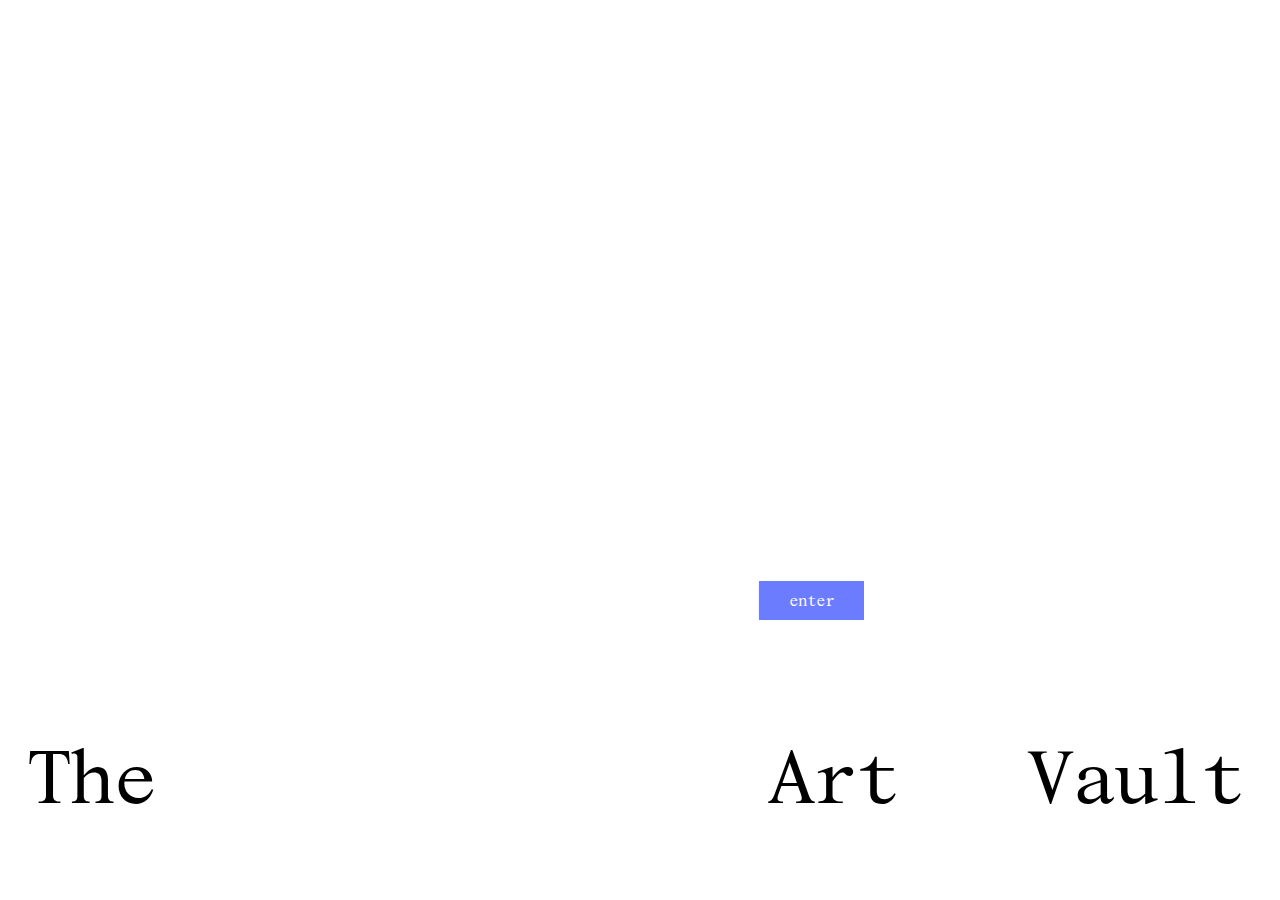
<file: home.html>
<!DOCTYPE html>
<html lang="en">
<head>
  <meta charset="UTF-8">
  <meta name="viewport" content="width=device-width, initial-scale=1.0">
  <title>The Art Vault</title>
  <title>gallery</title>
  <link rel="stylesheet" href="home.css">

</head>
<body>
  <div class="container">
    <div class="text">
      <span class="word left">The</span>
      <span class="word center">Art</span>
      <span class="word right">Vault</span>
    </div>
    <a href="input.html" class="submit-button">enter</a>
  </div>
</body>
</html>
</file>
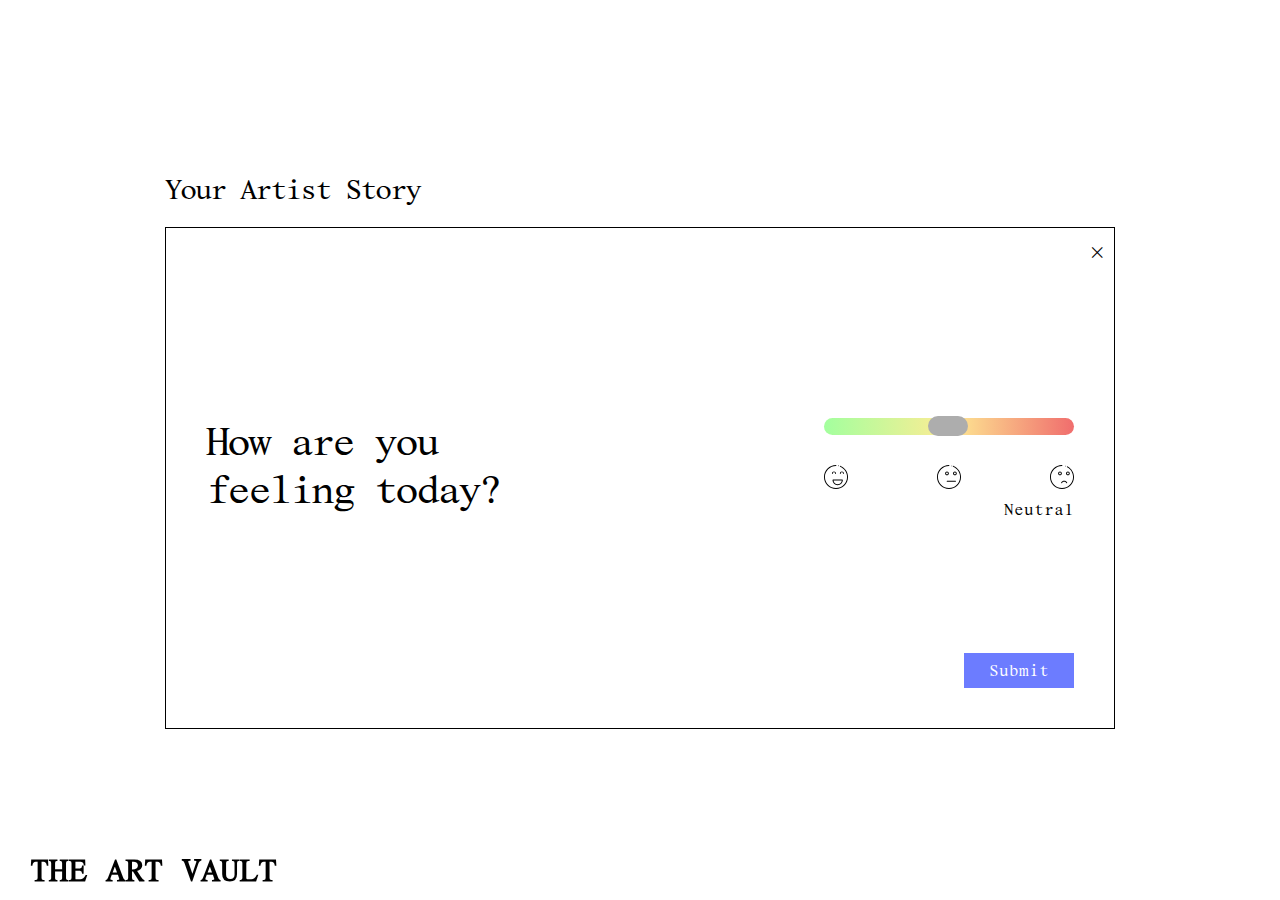
<file: input.html>
<!DOCTYPE html>
<html lang="en">
<head>
  <meta charset="UTF-8">
  <meta name="viewport" content="width=device-width, initial-scale=1.0">
  <title>The Art Vault - Your Artist Story</title>
  <link rel="stylesheet" href="input.css">
</head>
<body>
  <div class="header">
    <h1>Your Artist Story</h1>
  </div>
  
  <div class="modal-container">
    <button class="close-button">×</button>
    <div class="modal-content">
      <div class="main-row">
        <div class="question">
          How are you<br>feeling today?
        </div>
        
        <div class="slider-container">
          <input type="range" min="1" max="100" value="50" class="slider" id="moodSlider">
          <div class="faces">
            <div class="face">
              <img src="images-input/smile-svgrepo-com.svg" alt="Happy" class="mood-svg">
            </div>
            <div class="face">
              <img src="images-input/neutral-svgrepo-com.svg" alt="Neutral" class="mood-svg">
            </div>
            <div class="face">
              <img src="images-input/sad-svgrepo-com.svg" alt="Sad" class="mood-svg">
            </div>
          </div>
          <div class="mood-text" id="moodText">Neutral</div>
        </div>
      </div>
      
      <div class="button-container">
        <button class="submit-button">Submit</button>
      </div>
    </div>
  </div>
  
  <div class="footer">
    <h2>THE ART VAULT</h2>
  </div>

  <script src="input.js"></script>
</body>
</html>
</file>
<file: home.css>
* {
    box-sizing: border-box;
    margin: 0;
    padding: 0;
    font-family: 'Pantasia Regular';
   
  }
  
  @font-face {
    font-family: 'Pantasia Regular';
    src: url('fonts/PantasiaUnlicencedTrial-Regular.otf') format('opentype'),
         url('fonts/PantasiaUnlicencedTrial-Regular.ttf') format('truetype');
  }
  
  body {
    margin: 0;
    padding: 0;
  }
  
  .container {
    display: flex;
    justify-content: center;
    align-items: center;
    height: 100vh; /* Full viewport height */
    position: relative;
  }
  
  .text {
    position: relative;
    width: 100%;
    bottom: -280px;
    letter-spacing: -4px;
  }
  
  .word {
    font-size: 4.9rem; /* Adjust font size as needed */
    position: absolute;
  }
  
  .left {
    left: 2%; /* Position for "The" */
  }
  
  .center {
    left: 60%; /* Position for "Art" */
  }
  
  .right {
    right: 3%; /* Position for "Vault" */
  }
    
  .submit-button {
    position: absolute;
    bottom: 280px;
    right: 32.5%; /* Adjust this value to move it more to the middle */
    letter-spacing: -1px;
    padding: 10px 30px;
    background-color: #6c7cff; /* Button background color */
    color: white; /* Text color */
    border: none;
    text-decoration: none; /* Remove underline from link */
    text-align: center;
    display: inline-block;
    
    font-size: 1rem; /* Font size */
    
    cursor: pointer;
    
    transition: all ease-in-out .3s;
  }
  
  .submit-button:hover {
    background-color: #000000; /* Slightly darker on hover */
    transform: scale(1.05);
  }
</file>
<file: input.css>
* {
    box-sizing: border-box;
    margin: 0;
    padding: 0;
    font-family: 'Pantasia Regular';
   

  }
  @font-face {
    font-family: 'Pantasia Regular';
    src: url('fonts/PantasiaUnlicencedTrial-Regular.otf') format('opentype'),
         url('fonts/PantasiaUnlicencedTrial-Regular.ttf') format('truetype');
  }
  
  body {
    display: flex;
    flex-direction: column;
    align-items: center;
    justify-content: center;
    min-height: 100vh;
    padding: 20px;
  }
  
  .header {
    text-align: left;
    margin-bottom: 20px;
    width: 100%;
    max-width: 950px;
    letter-spacing: -2px;
  }
  
  .header h1 {
    font-size: 1.8rem;
    font-weight: normal;
    letter-spacing: -2px;
  }
  
  .modal-container {
    width: 100%;
    max-width: 950px;
    border: 1px solid #000;
    position: relative;
    display: flex;
    flex-direction: column;
  }
  
  .close-button {
    position: absolute;
    right: 10px;
    top: 10px;
    background: none;
    border: none;
    font-size: 1.5rem;
    cursor: pointer;
    
  }
  
  .modal-content {
    flex: 1;
    padding: 40px;
    display: flex;
    flex-direction: column;
    min-height: 500px;
  }
  
  .main-row {
    display: flex;
    justify-content: space-between;
    align-items: center;
    margin: 150px 0 100px 0; 
  }
  
  .main-row .question {
    align-self: flex-start;
    margin-left: 0;
  }
  
  .main-row .slider-container {
    align-self: flex-end;
    margin-right: 0;
  }
  
  .question {
    font-size: 2.5rem;
    text-align: left;
    padding-left: 0;
    margin-left: 0;
    letter-spacing: -3px;
  }
  
  .slider-container {
    width: 250px;
    display: flex;
    flex-direction: column;
    align-items: flex-end;
    margin-right: 0;
  }
  
  .slider {
    -webkit-appearance: none;
    width: 100%;
    height: 17px;
    border-radius: 10px;  
    background: linear-gradient(to right, #a3ff9e, #feec94, #f06d6d);
    outline: none;
    margin-bottom: 20px;
    transition: all 0.3s ease;
  }
  
  .slider::-webkit-slider-thumb {
    -webkit-appearance: none;
    appearance: none;
    width: 40px;
    height: 20px;
    border-radius: 25px;
    background: #adadad;
    cursor: pointer;
  }
  
  .slider::-moz-range-thumb {
    width: 20px;
    height: 20px;
    border-radius: 25%;
    background: #adadad;
    cursor: pointer;
  }
  
  .faces {
    display: flex;
    justify-content: space-between;
    width: 100%;
    margin-top: 10px;
    text-align: right;
  }
  
  .face {
    font-size: 1.5rem;
  }
  
  .mood-text {
    text-align: center;
    margin-top: 5px;
    font-size: 1rem;
  }
  
  .button-container {
    display: flex;
    justify-content: flex-end;
    margin-top: auto;
  }
  
  .submit-button {
    padding: 8px 25px;
    background-color: #6c7cff;
    color: white;
    border: none;
    font-size: 1rem;
    cursor: pointer;
    transition: 0.4s ease all;
  }
  .submit-button:hover{
    background-color: #000;
    cursor: pointer;
    transform: scale(1.05);
  }
  .mood-svg {
    width: 24px;
    height: 24px;
 
  }
  
  /* For responsive design */
  @media (max-width: 768px) {
    .mood-svg {
      width: 20px;
      height: 20px;
    }
  }
  .footer {
    position: fixed;
    bottom: 0;
    left: 0;
    width: 100%;
    padding: 10px;
  }
  
  .footer h2 {
    font-size: 2rem;
    margin-left: 20px;
  }
  
  @media (max-width: 768px) {
    .main-row {
      flex-direction: column;
      gap: 40px;
      margin: 40px 0;
    }
    
    .question {
      padding-left: 0;
      text-align: center;
    }
    
    .button-container {
      justify-content: center;
    }
  }
</file>
